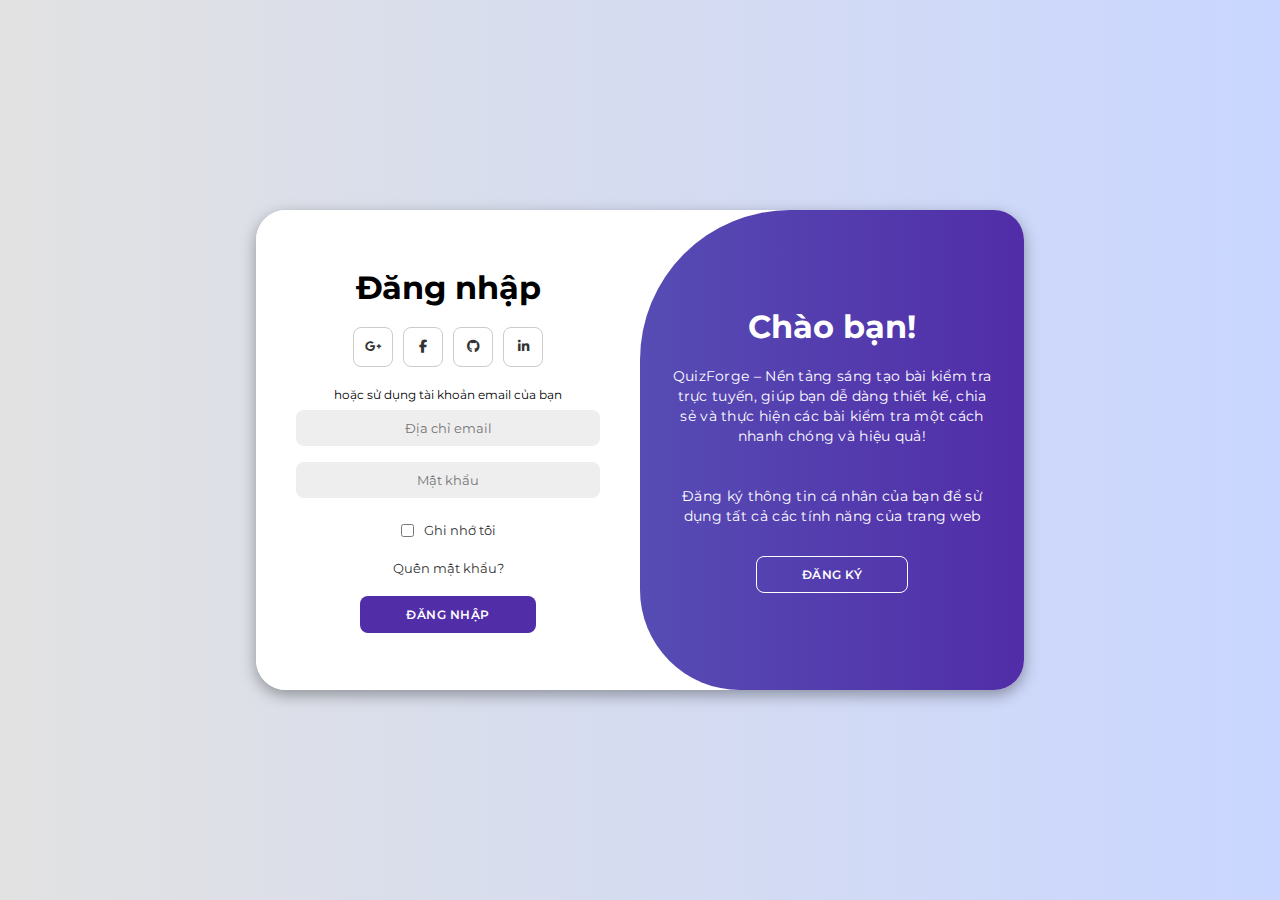
<file: index.html>
<!DOCTYPE html>
<html lang="en">
<head>
    <meta charset="UTF-8">
    <meta name="viewport" content="width=device-width, initial-scale=1.0">
    <title>Document</title>
</head>
<body>
    <script>
        window.location.href = "../pages/register-login.html";
    </script>
</body>
</html>
</file>
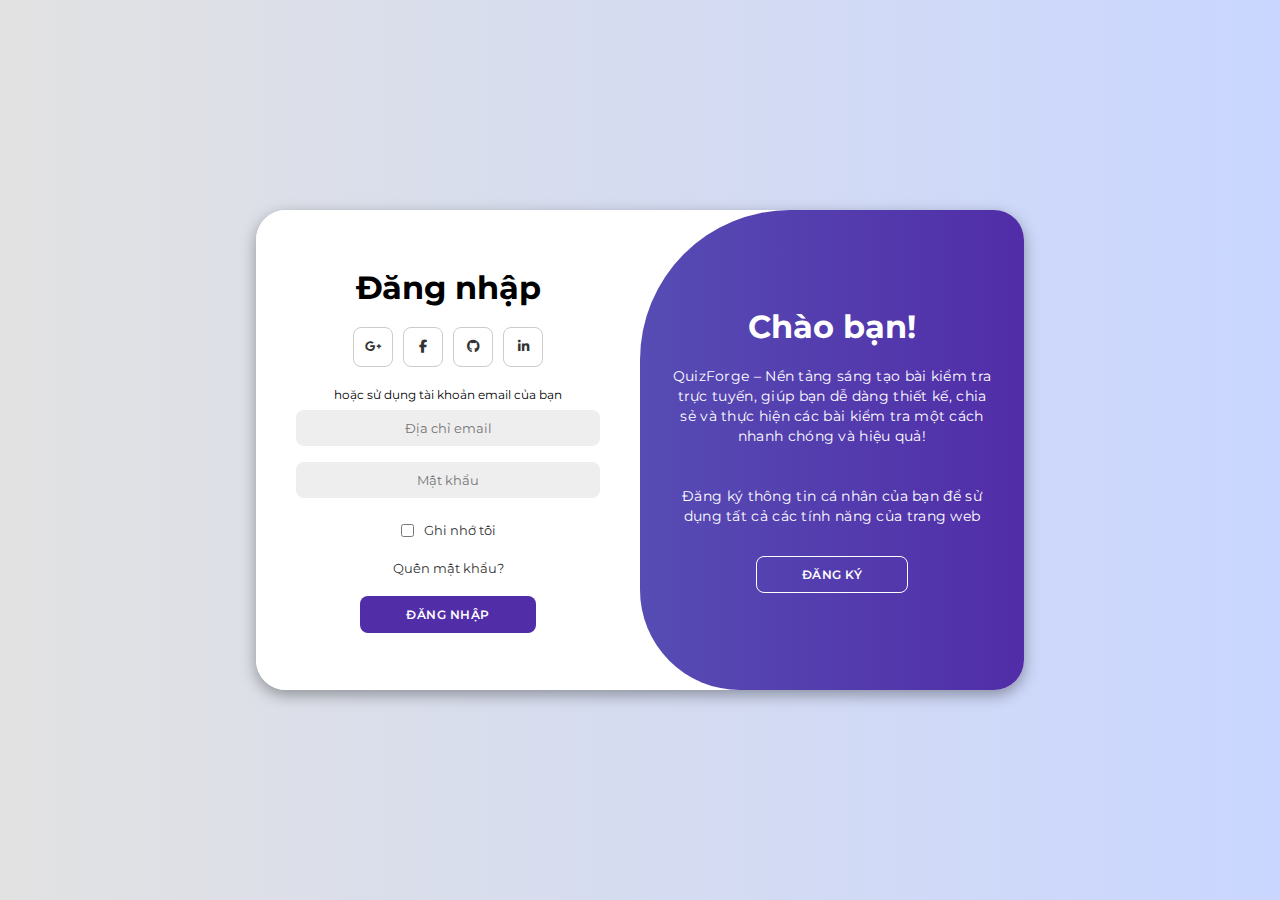
<file: pages/category-manager.html>
<!DOCTYPE html>
<html lang="en">
<head>
  <meta charset="UTF-8" />
  <meta name="viewport" content="width=device-width, initial-scale=1.0"/>
  <title>Quản lý danh mục</title>
  <link href="https://cdn.jsdelivr.net/npm/bootstrap@5.3.3/dist/css/bootstrap.min.css" rel="stylesheet"/>
  <link rel="stylesheet" href="../css/category-manager.css"> <!-- Link tới CSS -->
</head>
<body class="d-flex flex-column min-vh-100">
  <script src="../js/auth.js"></script>

  <!-- NAVBAR -->
  <nav class="navbar navbar-expand-lg navbar-dark px-4" style="background-color: #520dc2;">
    <a class="navbar-brand fw-bold text-white" href="#">QuizzForge</a>
    <div class="ms-auto d-flex gap-3">
      <a class="nav-link text-white fw-bold" href="../pages/category-manager.html">Danh mục</a>
      <a class="nav-link text-white" href="../pages/test-manager.html">Bài test</a>
      <a class="nav-link text-white logOut" href="#">Đăng xuất</a>
    </div>
  </nav>

  <!-- MAIN CONTENT -->
  <main class="flex-grow-1 d-flex justify-content-center align-items-start py-5 bg-light">
    <div class="container-category-manager border p-4 rounded shadow bg-white w-100" style="max-width: 900px;">
      <div class="d-flex justify-content-between align-items-center mb-3 flex-wrap gap-2">
        <h1 class="mb-0">Quản lý danh mục</h1>
        <button class="btn btn-primary" onclick="openAddModal()">Thêm danh mục</button>
      </div>

      <!-- TABLE -->
      <div class="table-responsive">
        <table class="table table-bordered text-center align-middle table-hover">
          <thead class="table-dark">
            <tr>
              <th>ID</th>
              <th>Tên danh mục</th>
              <th>Hành động</th>
            </tr>
          </thead>
          <tbody id="categoryTableBody">
            <!-- Dữ liệu sẽ được điền vào đây bằng JavaScript -->
          </tbody>
        </table>
      </div>

      <!-- PAGINATION -->
      <nav class="d-flex justify-content-center">
        <ul class="pagination" id="pagination">
          <!-- Pagination sẽ được điền vào đây bằng JavaScript -->
        </ul>
      </nav>
    </div>
  </main>

  <!-- FOOTER -->
  <footer class="text-center py-3 text-white mt-auto" style="background-color: #520dc2;">
    © 2025 QuizForge. All rights reserved.
  </footer>

  <!-- MODAL thêm danh mục -->
  <div id="addCategoryModal" class="modal-overlay">
    <div class="modal-content">
      <h2>Thêm danh mục</h2>
      <form id="addCategoryForm">
        <div class="mb-3">
          <label for="categoryName" class="form-label">Tên danh mục</label>
          <input type="text" id="categoryName" class="form-control" placeholder="Nhập tên danh mục" required />
        </div>
        <div class="mb-3">
          <label for="emojiInput" class="form-label">Emoji</label>
          <input type="text" id="emojiInput" class="form-control" placeholder="Nhập emoji" required />
        </div>
        <div class="d-flex justify-content-end gap-2">
          <button type="button" class="btn btn-secondary" onclick="closeAddModal()">Hủy</button>
          <button type="submit" class="btn btn-primary">Lưu</button>
        </div>
      </form>
    </div>
  </div>

  <!-- MODAL Sửa danh mục -->
  <div id="editCategoryModal" class="modal-overlay">
    <div class="modal-content">
      <h2>Chỉnh sửa danh mục</h2>
      <form id="editCategoryForm">
        <div class="mb-3">
          <label for="editCategoryName" class="form-label">Tên danh mục</label>
          <input type="text" id="editCategoryName" class="form-control" required />
        </div>
        <div class="mb-3">
          <label for="editEmojiInput" class="form-label">Emoji</label>
          <input type="text" id="editEmojiInput" class="form-control" placeholder="Nhập emoji" required />
        </div>
        <div class="d-flex justify-content-end gap-2">
          <button type="button" class="btn btn-secondary" onclick="closeEditModal()">Hủy</button>
          <button type="submit" class="btn btn-primary">Lưu</button>
        </div>
      </form>
    </div>
  </div>

  <!-- MODAL XÁC NHẬN XÓA DANH MỤC -->
  <div id="deleteCategoryModal" class="modal-overlay hidden">
    <div class="modal-content">
      <h2>Bạn có chắc chắn muốn xóa danh mục này?</h2>
      <div class="modal-buttons">
        <button id="confirmDelete" class="btn btn-danger">Có</button>
        <button id="cancelDelete" class="btn btn-secondary">Không</button>
      </div>
    </div>
  </div>

  <!-- Modal xác nhận đăng xuất -->
  <div id="logoutModal" class="modal-overlay hidden">
    <div class="modal-box">
      <p>Bạn có chắc chắn muốn đăng xuất?</p>
      <div class="modal-buttons">
        <button id="confirmLogout" class="btn btn-danger">Có</button>
        <button id="cancelLogout" class="btn btn-secondary">Không</button>
      </div>
    </div>
  </div>

  <script src="../js/category-manager.js"></script>
  <script src="../js/logOut.js"></script> 
</body>
</html>
</file>
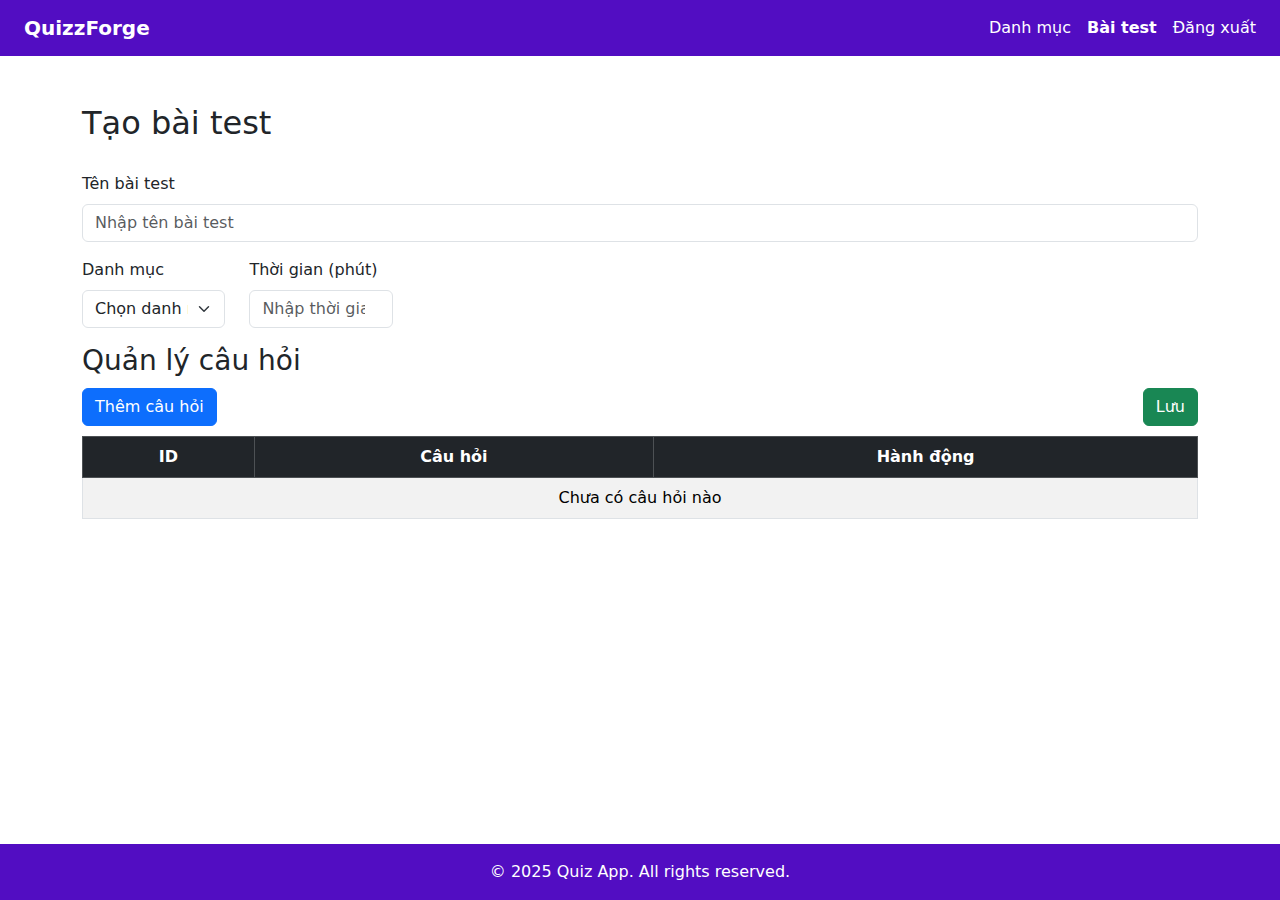
<file: pages/question-manager.html>
<!DOCTYPE html>
<html lang="en">
<head>
  <meta charset="UTF-8" />
  <meta name="viewport" content="width=device-width, initial-scale=1.0" />
  <title>Quản lý câu hỏi</title>
  <link href="https://cdn.jsdelivr.net/npm/bootstrap@5.3.3/dist/css/bootstrap.min.css" rel="stylesheet"/>
    <link href="https://cdnjs.cloudflare.com/ajax/libs/font-awesome/6.0.0-beta3/css/all.min.css" rel="stylesheet">
  <link rel="stylesheet" href="../css/question-manager.css">
</head>
<body>
  <!-- NAVBAR -->
  <nav class="navbar navbar-expand-lg navbar-dark px-4" style="background-color: #520dc2;">
    <a class="navbar-brand fw-bold text-white" href="#">QuizzForge</a>
    <div class="ms-auto d-flex gap-3">
      <a class="nav-link text-white" href="../pages/category-manager.html">Danh mục</a>
      <a class="nav-link text-white fw-bold" href="../pages/test-manager.html">Bài test</a>
      <a class="nav-link text-white logOut" href="#">Đăng xuất</a>
    </div>
  </nav>

  <div class="container py-5">
    <h2>Tạo bài test</h2>
    <form id="createTestForm">
      <div class="mb-3">
        <label for="testName" class="form-label">Tên bài test</label>
        <input type="text" id="testName" class="form-control" placeholder="Nhập tên bài test" required />
      </div>
      
      <!-- Row for Category and Time -->
      <div class="row mb-3">
        <!-- Danh mục -->
        <div class="col-md-6">
          <label for="category" class="form-label">Danh mục</label>
          <select id="category" class="form-select" aria-label="Chọn danh mục">
            <option selected>Chọn danh mục</option>
          </select>
        </div>

        <!-- Thời gian -->
        <div class="col-md-6">
          <label for="time" class="form-label">Thời gian (phút)</label>
          <input type="number" id="time" class="form-control" placeholder="Nhập thời gian bài test" required />
        </div>
      </div>
      <h3>Quản lý câu hỏi</h3>
      <div class="btn-container">
        <button type="button" class="btn btn-primary" id="addQuestionButton">Thêm câu hỏi</button>
        <button type="button" class="btn btn-success" onclick="saveQuestion()">Lưu</button>
      </div>

      <div class="table-responsive">
        <table class="table table-bordered text-center align-middle table-hover table-striped">
          <thead class="table-dark">
            <tr>
              <th>ID</th>
              <th>Câu hỏi</th>
              <th>Hành động</th>
            </tr>
          </thead>
          <tbody id="questionList">
            
          </tbody>
        </table>
      </div>


    </form>
  </div>

  <!-- FOOTER -->
  <footer class="text-center py-3 text-white mt-auto" style="background-color: #520dc2;">
    © 2025 Quiz App. All rights reserved.
  </footer>

<!-- Modal Thêm câu hỏi -->
<div id="addQuestionModal" class="modal">
    <div class="modal-content">
      <span class="close-btn" onclick="closeModal()">&times;</span>
      <h4>Thêm/Sửa câu hỏi</h4>
      <form id="addQuestionForm">
        <div class="mb-3">
          <label for="questionText" class="form-label fw-bold">Câu hỏi</label>
          <input type="text" id="questionText" class="form-control" placeholder="Nhập câu hỏi" required />
        </div>
        <div class="mb-3" id="bodyAddModal">
          <label for="answers" class="form-label fw-bold">Câu trả lời</label>
          <div id="answersList">
            <div class="input-group mb-3">
                <div class="input-group-text">
                  <input class="form-check-input mt-0" type="checkbox" value="" aria-label="Checkbox for following text input">
                </div>
                <input type="text" class="form-control" aria-label="Text input with checkbox">
                <button class="btn btn-outline-secondary" type="button" id="button-addon2" onclick="deleteAnswer(this)"><i class="fa-solid fa-trash"></i></button>
            </div>
            <div class="input-group mb-3">
                <div class="input-group-text">
                  <input class="form-check-input mt-0" type="checkbox" value="" aria-label="Checkbox for following text input">
                </div>
                <input type="text" class="form-control" aria-label="Text input with checkbox">
                <button class="btn btn-outline-secondary" type="button" id="button-addon2" onclick="deleteAnswer(this)"><i class="fa-solid fa-trash"></i></button>
            </div>
            <div class="input-group mb-3">
                <div class="input-group-text">
                  <input class="form-check-input mt-0" type="checkbox" value="" aria-label="Checkbox for following text input">
                </div>
                <input type="text" class="form-control" aria-label="Text input with checkbox">
                <button class="btn btn-outline-secondary" type="button" id="button-addon2" onclick="deleteAnswer(this)"><i class="fa-solid fa-trash"></i></button>
            </div>
            <div class="input-group mb-3">
                <div class="input-group-text">
                  <input class="form-check-input mt-0" type="checkbox" value="" aria-label="Checkbox for following text input">
                </div>
                <input type="text" class="form-control" aria-label="Text input with checkbox">
                <button class="btn btn-outline-secondary" type="button" id="button-addon2" onclick="deleteAnswer(this)"><i class="fa-solid fa-trash"></i></button>
            </div>
            
          </div>
        </div>
        <button type="button" class="btn btn-secondary" id="addAnswerButton">Thêm câu trả lời</button>
        <div class="modal-footer">
          <button type="button" class="btn btn-secondary" onclick="closeModal()">Hủy</button>
          <button type="submit" class="btn btn-primary">Lưu</button>
        </div>
      </form>
    </div>
  </div>
  
  

  <script src="../js/question-manager.js"></script>
  <!-- <script src="../js/auth.js"></script> 
  <script src="../js/logOut.js"></script>  -->
</body>
</html>
</file>
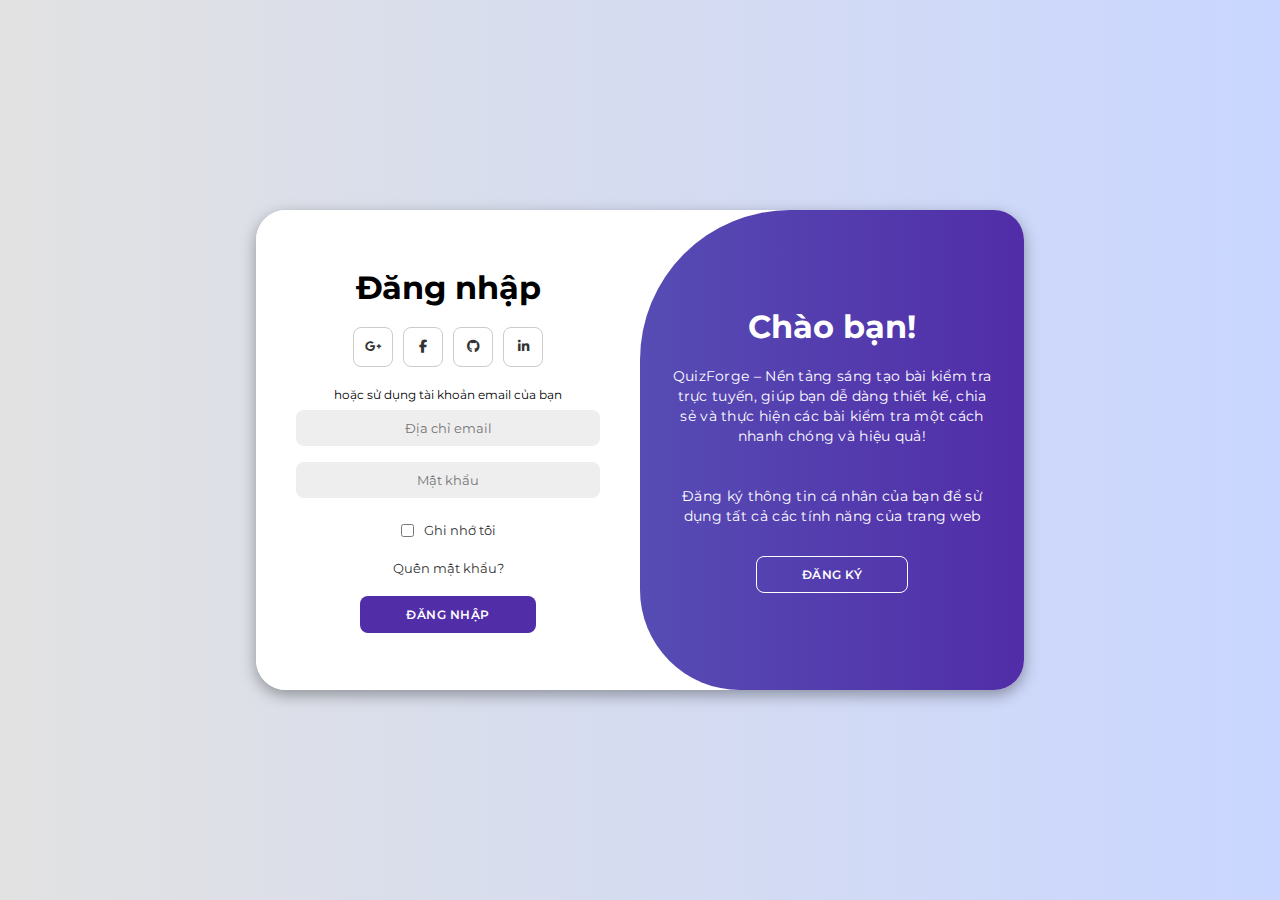
<file: pages/register-login.html>
<!DOCTYPE html>
<html lang="en">

<head>
    <meta charset="UTF-8">
    <meta name="viewport" content="width=device-width, initial-scale=1.0">
    <link rel="stylesheet" href="https://cdnjs.cloudflare.com/ajax/libs/font-awesome/6.4.2/css/all.min.css">
    <link rel="stylesheet" href="../css/register-login.css">
    <title>Trang đăng nhập</title>
</head>

<body>
    <div class="container" id="container">
        <div class="form-container sign-up">
            <form>
                <h1>Tạo tài khoản</h1>
                <div class="social-icons">
                    <a href="#" class="icon"><i class="fa-brands fa-google-plus-g"></i></a>
                    <a href="#" class="icon"><i class="fa-brands fa-facebook-f"></i></a>
                    <a href="#" class="icon"><i class="fa-brands fa-github"></i></a>
                    <a href="#" class="icon"><i class="fa-brands fa-linkedin-in"></i></a>
                </div>
                <span>hoặc sử dụng email để đăng ký</span>
                <input type="text" placeholder="Họ và tên">
                <input type="email" placeholder="Địa chỉ Email">
                <input type="password" placeholder="Mật khẩu">
                <input type="password" placeholder="Xác nhận mật khẩu">
                <button onclick="register()">Đăng ký</button>
            </form>
        </div>
        <div class="form-container sign-in">
            <form>
                <h1>Đăng nhập</h1>
                <div class="social-icons">
                    <a href="#" class="icon"><i class="fa-brands fa-google-plus-g"></i></a>
                    <a href="#" class="icon"><i class="fa-brands fa-facebook-f"></i></a>
                    <a href="#" class="icon"><i class="fa-brands fa-github"></i></a>
                    <a href="#" class="icon"><i class="fa-brands fa-linkedin-in"></i></a>
                </div>
                <span>hoặc sử dụng tài khoản email của bạn</span>
                <input type="email" placeholder="Địa chỉ email">
                <input type="password" placeholder="Mật khẩu">
                <div class="remember-me">
                    <input type="checkbox" id="remember-me">
                    <label for="remember-me">Ghi nhớ tôi</label>
                </div>
                <a href="#">Quên mật khẩu?</a>
                <button id="sign-in">Đăng nhập</button>
            </form>
        </div>
        <div class="toggle-container">
            <div class="toggle">
                <div class="toggle-panel toggle-left">
                    <h1>Chào mừng trở lại!</h1>
                    <p>QuizForge – Nền tảng sáng tạo bài kiểm tra trực tuyến, giúp bạn dễ dàng thiết kế, chia sẻ và thực hiện các bài kiểm tra một cách nhanh chóng và hiệu quả! </p>
                    <p>Nhập thông tin cá nhân của bạn để sử dụng tất cả các tính năng của trang web</p>
                    <button class="hidden" id="login">Đăng nhập</button>
                </div>
                <div class="toggle-panel toggle-right">
                    <h1>Chào bạn!</h1>
                    <p>QuizForge – Nền tảng sáng tạo bài kiểm tra trực tuyến, giúp bạn dễ dàng thiết kế, chia sẻ và thực hiện các bài kiểm tra một cách nhanh chóng và hiệu quả! </p>
                    <p>Đăng ký thông tin cá nhân của bạn để sử dụng tất cả các tính năng của trang web</p>
                    <button class="hidden" id="register">Đăng ký</button>
                </div>
            </div>
        </div>
    </div>

    <script src="../js/register-login.js"></script>
</body>

</html>
</file>
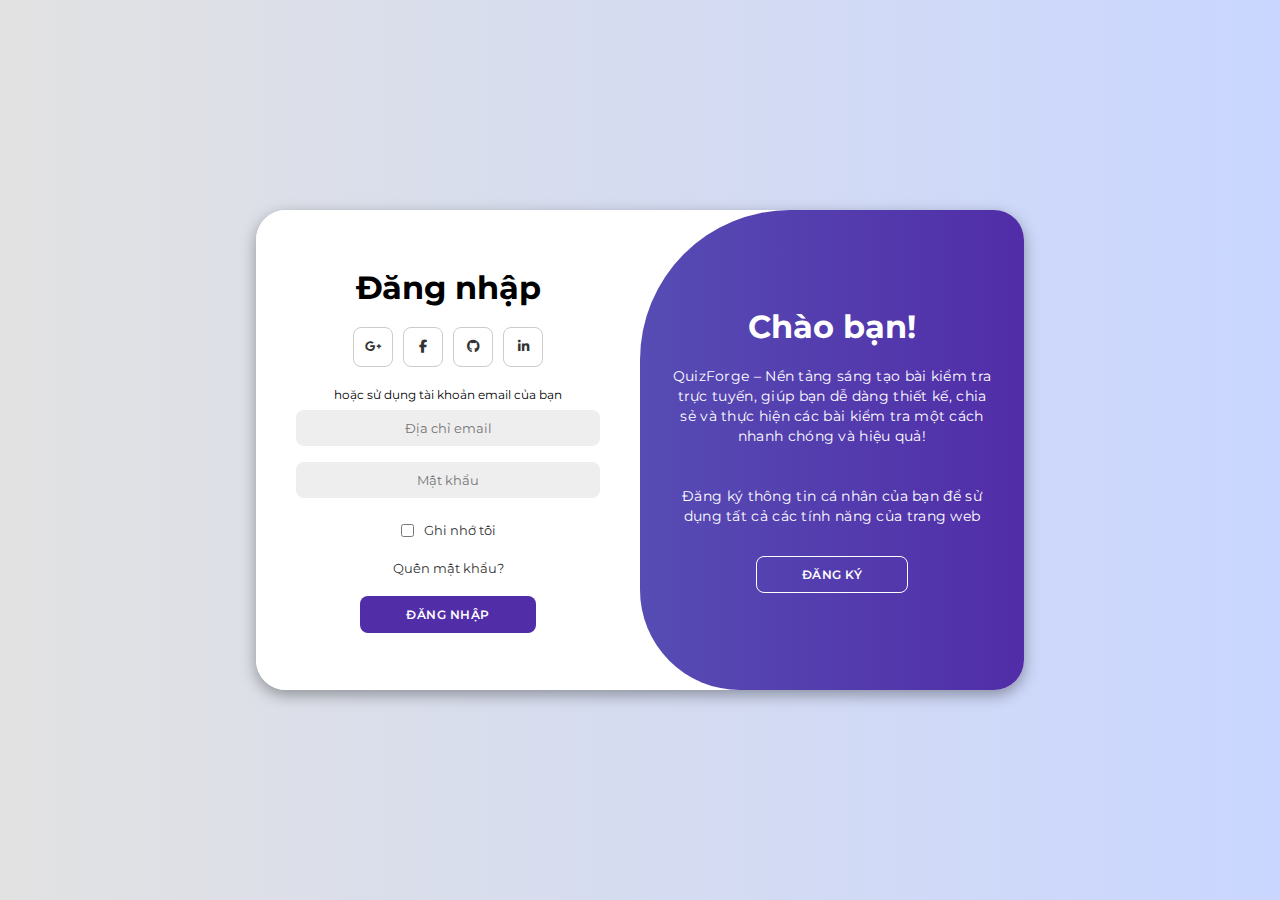
<file: pages/test-manager.html>
<!DOCTYPE html>
<html lang="en">
<head>
  <meta charset="UTF-8" />
  <meta name="viewport" content="width=device-width, initial-scale=1.0"/>
  <title>Quản lý bài test</title>
  <link href="https://cdn.jsdelivr.net/npm/bootstrap@5.3.3/dist/css/bootstrap.min.css" rel="stylesheet"/>
  <link rel="stylesheet" href="../css/test-manager.css">
</head>
<body class="d-flex flex-column min-vh-100">

  <!-- NAVBAR -->
  <nav class="navbar navbar-expand-lg navbar-dark px-4" style="background-color: #520dc2;">
    <a class="navbar-brand fw-bold text-white" href="#">QuizzForge</a>
    <div class="ms-auto d-flex gap-3">
      <a class="nav-link text-white" href="../pages/category-manager.html">Danh mục</a>
      <a class="nav-link text-white fw-bold" href="../pages/test-manager.html">Bài test</a>
      <a class="nav-link text-white logOut" href="#" >Đăng xuất</a>
    </div>
  </nav>

  <!-- MAIN CONTENT -->
  <main class="flex-grow-1 d-flex justify-content-center align-items-start py-5 bg-light">
    <div class="container-test-manager border p-4 rounded shadow bg-white w-100" style="max-width: 1100px;">
      <div class="d-flex justify-content-between align-items-center mb-3 flex-wrap gap-2">
        <h1 class="mb-0">Quản lý bài test</h1>
        <button class="btn btn-primary" onclick="openAddModal()">Thêm bài test</button>
      </div>

      <!-- FILTER BAR -->
      <div class="d-flex justify-content-end mb-3 gap-2 flex-wrap" >
        <select class="form-select w-auto" id="sortSelect">
          <option>Sắp xếp theo</option>
          <option>Tên A-Z</option>
          <option>Số câu tăng dần</option>
          <option>Thời gian</option>
        </select>
        <input type="text" class="form-control w-auto" placeholder="Tìm kiếm theo tên" id="searchInput"/>
      </div>

      <!-- TABLE -->
      <div class="table-responsive">
        <table class="table table-bordered text-center align-middle table-hover">
          <thead class="table-dark">
            <tr>
              <th>ID</th>
              <th>Tên bài test</th>
              <th>Danh mục</th>
              <th>Số câu hỏi</th>
              <th>Thời gian</th>
              <th>Hành động</th>
            </tr>
          </thead>
          <tbody id="testList">
            
          </tbody>
        </table>
      </div>

      <!-- PAGINATION -->
      <nav class="d-flex justify-content-center">
        <ul class="pagination" id="pagination">
          
        </ul>
      </nav>
    </div>
  </main>

  <!-- FOOTER -->
  <footer class="text-center py-3 text-white mt-auto" style="background-color: #520dc2;">
    © 2025 Quiz App. All rights reserved.
  </footer>

  <!-- Modal Thêm Bài Test -->
<div id="addTestModal" class="modal-overlay">
  <div class="modal-content">
    <h2>Thêm bài test</h2>
    <form id="addTestForm">
      <div class="mb-3">
        <label for="testName" class="form-label">Tên bài test</label>
        <input type="text" id="testName" class="form-control" placeholder="Nhập tên bài test" required />
      </div>
      <div class="mb-3">
        <label for="category" class="form-label">Danh mục</label>
        <select id="category" class="form-control" required>
          <option value="">Chọn danh mục</option> <!-- Mặc định chọn -->
          <!-- Các option danh mục sẽ được thêm từ JavaScript -->
        </select>
      </div>
      <div class="mb-3">
        <label for="questions" class="form-label">Số câu hỏi</label>
        <input type="number" id="questions" class="form-control" placeholder="Số câu hỏi" required />
      </div>
      <div class="mb-3">
        <label for="time" class="form-label">Thời gian</label>
        <input type="text" id="time" class="form-control" placeholder="Thời gian" required />
      </div>
      <div class="modal-buttons">
        <button type="button" class="btn btn-secondary" onclick="closeAddModal()">Hủy</button>
        <button type="button" class="btn btn-primary">Lưu</button>
      </div>
    </form>
  </div>
</div>


  <!-- Modal Sửa Bài Test -->
  <div id="editTestModal" class="modal-overlay">
    <div class="modal-content">
      <h2>Sửa bài test</h2>
      <form id="editTestForm">
        <div class="mb-3">
          <label for="editTestName" class="form-label">Tên bài test</label>
          <input type="text" id="editTestName" class="form-control" required />
        </div>
        <div class="mb-3">
          <label for="editCategory" class="form-label">Danh mục</label>
          <input type="text" id="editCategory" class="form-control" required />
        </div>
        <div class="mb-3">
          <label for="editQuestions" class="form-label">Số câu hỏi</label>
          <input type="number" id="editQuestions" class="form-control" required />
        </div>
        <div class="mb-3">
          <label for="editTime" class="form-label">Thời gian</label>
          <input type="text" id="editTime" class="form-control" required />
        </div>
        <div class="d-flex justify-content-end gap-2">
          <button type="button" class="btn btn-secondary" onclick="closeEditModal()">Hủy</button>
          <button type="submit" class="btn btn-primary">Lưu</button>
        </div>
      </form>
    </div>
  </div>

  <div id="deleteTestModal" class="modal-overlay hidden">
    <div class="modal-content">
      <h2>Bạn có chắc chắn muốn xóa bài test này?</h2>
      <div class="modal-buttons">
        <button id="confirmDelete" class="btn btn-danger">Có</button>
        <button id="cancelDelete" class="btn btn-secondary">Không</button>
      </div>
    </div>
  </div>

    <!-- Modal xác nhận Đăng xuất -->
    <div id="logoutModal" class="modal-overlay hidden">
      <div class="modal-box">
        <p>Bạn có chắc chắn muốn đăng xuất?</p>
        <div class="modal-buttons">
          <button id="confirmLogout" class="btn btn-danger">Có</button>
          <button id="cancelLogout" class="btn btn-secondary">Không</button>
        </div>
      </div>
    </div>

  <script src="../js/auth.js"></script> 
  <script src="../js/test-manager.js"></script>
  <script src="../js/logOut.js"></script> 
</body>
</html>
</file>
<file: css/category-manager.css>
/* Body và phần nền */
body {
  font-family: 'Segoe UI', Tahoma, Geneva, Verdana, sans-serif;
  background-color: #f8f9fa;
  margin: 0;
  padding: 0;
}

/* Container chính */
.container-category-manager {
  width: 90%;
}

/* Tiêu đề & nút */
.container-category-manager h1 {
  font-size: 28px;
  color: #212529;
}

button.btn-sm {
  min-width: 60px;
}

/* Bảng */
.table th,
.table td {
  vertical-align: middle;
  font-size: 15px;
}

/* Footer */
footer {
  background-color: #343a40;
  color: white;
  text-align: center;
  padding: 15px 0;
}

.nav-link {
  transition: 0.1s ease;
}

.nav-link:hover {
  font-weight: bold;
}

/* Modal Overlay */
.modal-overlay {
  display: none; /* Ẩn modal mặc định */
  position: fixed;
  top: 0;
  left: 0;
  right: 0;
  bottom: 0;
  background-color: rgba(0, 0, 0, 0.5); /* Màu nền mờ */
  justify-content: center;
  align-items: center;
  z-index: 999;
}

/* Modal Content */
.modal-content {
  background-color: white;
  padding: 20px;
  border-radius: 8px;
  max-width: 500px;
  width: 100%;
  box-shadow: 0 2px 10px rgba(0, 0, 0, 0.2);
}

/* Khi modal mở ra */
.modal-overlay.open {
  display: flex;
}

/* Nút hủy và lưu trong modal */
.modal-content button {
  min-width: 80px;
}

.modal-buttons{
  display: flex;
  justify-content: center;
  align-items: center;
  gap: 30px;
  margin-top: 10px;
}


 /* Modal overlay */
 [id="logoutModal"]{
  position: fixed;
  top: 0;
  left: 0;
  width: 100%;
  height: 100%;
  background: rgba(0,0,0,0.5); /* nền mờ */
  display: flex;
  align-items: center;
  justify-content: center;
  z-index: 9999;
}

/* Modal box */
.modal-box {
  background: white;
  padding: 30px 40px;
  border-radius: 8px;
  text-align: center;
  box-shadow: 0 5px 15px rgba(0,0,0,0.3);
}

/* Nút trong modal */
.modal-box button{
  margin-top: 20px;
  display: flex;
  gap: 20px;
  justify-content: center;
}

/* Ẩn modal */
.hidden {
  display: none;
}
</file>
<file: css/question-manager.css>
h2{
    margin-bottom: 30px;
}
.row{
    width: 30%;
}
body {
    display: flex;
    flex-direction: column;
    min-height: 100vh; /* Chiếm ít nhất 100% chiều cao màn hình */
    font-family: system-ui, -apple-system, BlinkMacSystemFont, 'Segoe UI', Roboto, Oxygen, Ubuntu, Cantarell, 'Open Sans', 'Helvetica Neue', sans-serif;
}

.container {
    flex: 1; /* Cho phép container chiếm toàn bộ không gian còn lại giữa header và footer */
}
  
footer {
    margin-top: auto; /* Đẩy footer xuống dưới cùng */
}
.btn-container{
    display: flex;
    justify-content: space-between;
    margin-top: 10px;
    margin-bottom: 10px;
}
.nameOfQues{
    text-align: start;
}

/* Styles cho modal */
.modal {
    display: none; /* Ẩn modal mặc định */
    position: fixed; /* Vị trí cố định */
    top: 0;
    left: 0;
    width: 100%;
    height: 100%;
    background-color: rgba(0, 0, 0, 0.5); /* Nền mờ */
    justify-content: center;
    align-items: center;
    z-index: 9999; /* Đặt trên các phần tử khác */
  }
  
  .modal-content {
    background-color: white;
    padding: 20px;
    border-radius: 8px;
    width: 80%;
    max-width: 600px;
  }
  
  .close-btn {
    position: absolute;
    top: 10px;
    right: 10px;
    font-size: 30px;
    color: black;
    cursor: pointer;
  }
  
  .modal-footer {
    display: flex;
    justify-content: end;
    padding-top: 10px;
    border: none;
  }
</file>
<file: css/register-login.css>
@import url('https://fonts.googleapis.com/css2?family=Montserrat:wght@300;400;500;600;700&display=swap');

*{
    margin: 0;
    padding: 0;
    box-sizing: border-box;
    font-family: 'Montserrat', sans-serif;
}

body{
    background-color: #c9d6ff;
    background: linear-gradient(to right, #e2e2e2, #c9d6ff);
    display: flex;
    align-items: center;
    justify-content: center;
    flex-direction: column;
    height: 100vh;
}

.container{
    background-color: #fff;
    border-radius: 30px;
    box-shadow: 0 5px 15px rgba(0, 0, 0, 0.35);
    position: relative;
    overflow: hidden;
    width: 768px;
    max-width: 100%;
    min-height: 480px;
}

.container p{
    font-size: 14px;
    line-height: 20px;
    letter-spacing: 0.3px;
    margin: 20px 0;
}

.container span{
    font-size: 12px;
}

.container a{
    color: #333;
    font-size: 13px;
    text-decoration: none;
    margin: 15px 0 10px;
}

.container button{
    background-color: #512da8;
    color: #fff;
    font-size: 12px;
    padding: 10px 45px;
    border: 1px solid transparent;
    border-radius: 8px;
    font-weight: 600;
    letter-spacing: 0.5px;
    text-transform: uppercase;
    margin-top: 10px;
    cursor: pointer;
}

.container button.hidden{
    background-color: transparent;
    border-color: #fff;
}

.container form{
    background-color: #fff;
    display: flex;
    align-items: center;
    justify-content: center;
    flex-direction: column;
    padding: 0 40px;
    height: 100%;
}

.container input{
    background-color: #eee;
    border: none;
    margin: 8px 0;
    padding: 10px 15px;
    font-size: 13px;
    border-radius: 8px;
    width: 100%;
    outline: none;
}

.form-container{
    position: absolute;
    top: 0;
    height: 100%;
    transition: all 0.6s ease-in-out;
}

.sign-in{
    left: 0;
    width: 50%;
    z-index: 2;
}

.container.active .sign-in{
    transform: translateX(100%);
}
.remember-me {
    display: flex;
    align-items: center;
    margin-top: 10px;
    white-space: nowrap;
}

.remember-me input {
    margin-right: 10px; /* Khoảng cách giữa checkbox và chữ */
}

.remember-me label {
    font-size: 13px;
    color: #333; /* Màu chữ có thể thay đổi theo ý muốn */
    cursor: pointer; /* Con trỏ thay đổi khi hover */
}

.sign-up{
    left: 0;
    width: 50%;
    opacity: 0;
    z-index: 1;
}
.sign-up input,
.sign-in input{
    text-align: center;
}

.container.active .sign-up{
    transform: translateX(100%);
    opacity: 1;
    z-index: 5;
    animation: move 0.6s;
}

@keyframes move{
    0%, 49.99%{
        opacity: 0;
        z-index: 1;
    }
    50%, 100%{
        opacity: 1;
        z-index: 5;
    }
}

.social-icons{
    margin: 20px 0;
}

.social-icons a{
    border: 1px solid #ccc;
    border-radius: 20%;
    display: inline-flex;
    justify-content: center;
    align-items: center;
    margin: 0 3px;
    width: 40px;
    height: 40px;
}

.toggle-container{
    position: absolute;
    top: 0;
    left: 50%;
    width: 50%;
    height: 100%;
    overflow: hidden;
    transition: all 0.6s ease-in-out;
    border-radius: 150px 0 0 100px;
    z-index: 1000;
}

.container.active .toggle-container{
    transform: translateX(-100%);
    border-radius: 0 150px 100px 0;
}

.toggle{
    background-color: #512da8;
    height: 100%;
    background: linear-gradient(to right, #5c6bc0, #512da8);
    color: #fff;
    position: relative;
    left: -100%;
    height: 100%;
    width: 200%;
    transform: translateX(0);
    transition: all 0.6s ease-in-out;
}

.container.active .toggle{
    transform: translateX(50%);
}

.toggle-panel{
    position: absolute;
    width: 50%;
    height: 100%;
    display: flex;
    align-items: center;
    justify-content: center;
    flex-direction: column;
    padding: 0 30px;
    text-align: center;
    top: 0;
    transform: translateX(0);
    transition: all 0.6s ease-in-out;
}

.toggle-left{
    transform: translateX(-200%);
}

.container.active .toggle-left{
    transform: translateX(0);
}

.toggle-right{
    right: 0;
    transform: translateX(0);
}

.container.active .toggle-right{
    transform: translateX(200%);
}
</file>
<file: css/test-manager.css>
.container-test-manager {
    width: 90%;
}

.table th, .table td {
    vertical-align: middle;
    font-size: 15px;
}

button.btn-sm {
    min-width: 60px;
}
.nav-link{
    transition: 0.1s ease;
  }
  .nav-link:hover{
    font-weight: bold;
  }

/* ============================= */
/* General modal styles */
.modal-overlay {
  display: none; /* Ẩn modal mặc định */
  position: fixed;
  top: 0;
  left: 0;
  right: 0;
  bottom: 0;
  background-color: rgba(0, 0, 0, 0.5); /* Nền mờ */
  justify-content: center;
  align-items: center;
  z-index: 9999; /* Đảm bảo modal hiện lên trên cùng */
}

/* ============================= */
/* Modal Thêm Bài Test */
#addTestModal .modal-content {
  background-color: white;
  padding: 30px 40px;
  border-radius: 10px;
  width: 500px; /* Đặt độ rộng vừa phải */
  max-width: 90%; /* Đảm bảo không tràn màn hình */
  box-shadow: 0 5px 15px rgba(0, 0, 0, 0.2);
  text-align: left;
}

/* Modal Sửa Bài Test */
#editTestModal .modal-content {
  background-color: white;
  padding: 30px 40px;
  border-radius: 10px;
  width: 500px;
  max-width: 90%;
  box-shadow: 0 5px 15px rgba(0, 0, 0, 0.2);
  text-align: left;
}

/* Modal Xóa Bài Test */
#deleteTestModal .modal-content {
  background-color: white;
  padding: 30px 40px;
  border-radius: 10px;
  width: 500px;
  max-width: 90%;
  box-shadow: 0 5px 15px rgba(0, 0, 0, 0.2);
  text-align: center;
}

/* ============================= */
/* Các phần tử modal */
.modal-content input,
.modal-content select {
  width: 100%;
  padding: 10px;
  margin-bottom: 20px;
  border-radius: 5px;
  border: 1px solid #ddd;
  font-size: 14px;
}

/* ============================= */
/* Nút trong modal */
.modal-buttons {
  margin-top: 20px;
  display: flex;
  gap: 20px;
  justify-content: center;
}

/* Cài đặt nút trong các modal */
.modal-buttons button {
  min-width: 100px;
  padding: 10px 20px;
  font-size: 16px;
  border-radius: 5px;
}

#confirmLogout {
  background-color: #d9534f;
  color: white;
}

#cancelLogout {
  background-color: #5bc0de;
  color: white;
}

#confirmDelete {
  background-color: #d9534f;
  color: white;
}

#cancelDelete {
  background-color: #6c757d;
  color: white;
}

/* ============================= */
/* Khi modal mở ra */
.modal-overlay.open {
  display: flex;
}

/* Modal overlay */
[id="logoutModal"]{
  position: fixed;
  top: 0;
  left: 0;
  width: 100%;
  height: 100%;
  background: rgba(0,0,0,0.5); /* nền mờ */
  display: flex;
  align-items: center;
  justify-content: center;
  z-index: 10;
}

/* Modal box */
.modal-box {
  background: white;
  padding: 30px 40px;
  border-radius: 8px;
  text-align: center;
  box-shadow: 0 5px 15px rgba(0,0,0,0.3);
}

/* Nút trong modal */
.modal-box button{
  margin-top: 20px;
  display: flex;
  gap: 20px;
  justify-content: center;
}

/* Ẩn modal */
.hidden {
  display: none;
}
</file>
